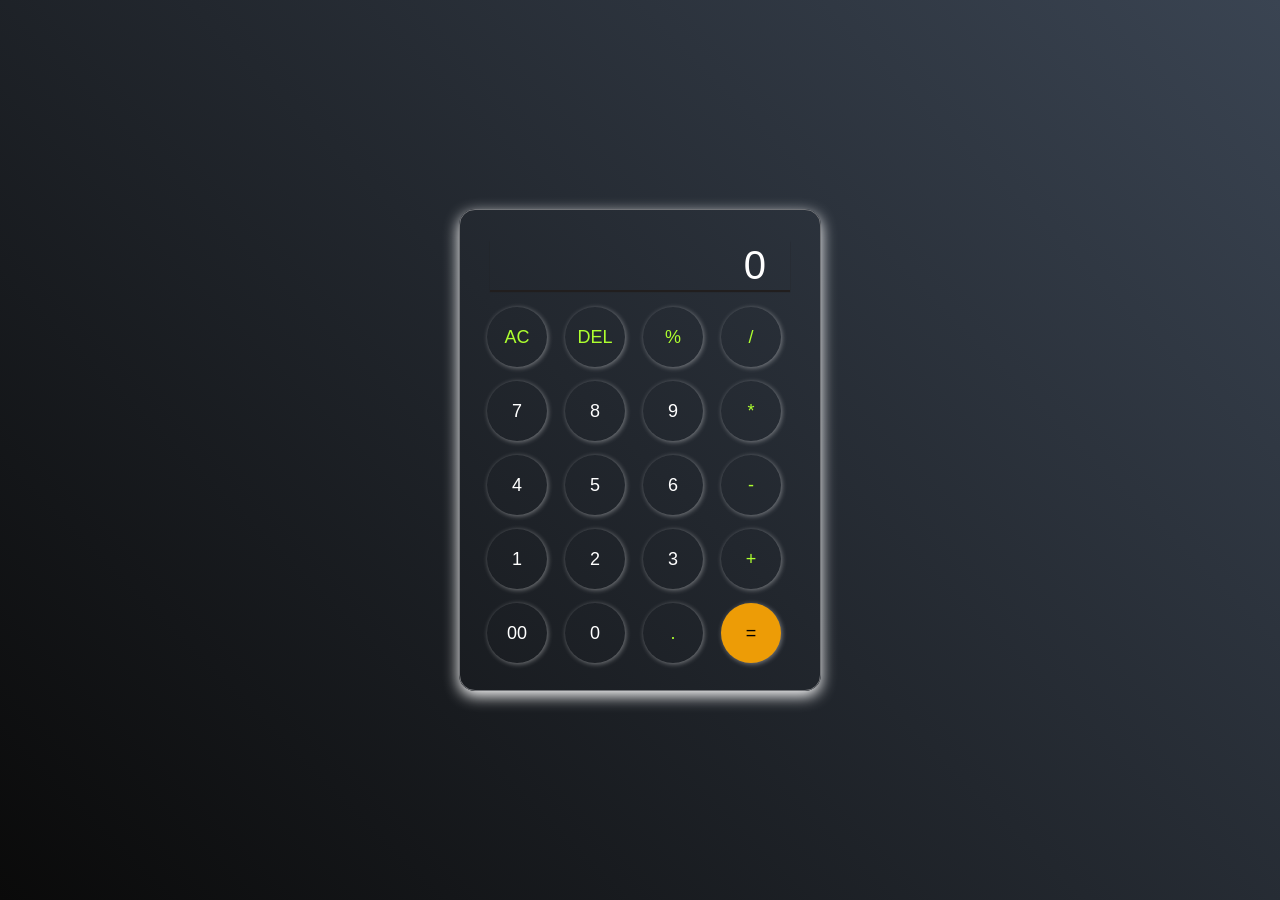
<file: index.html>
<!DOCTYPE html>
<html lang="en">
<head>
    <meta charset="UTF-8">
    <meta name="viewport" content="width=device-width, initial-scale=1.0">
    <title>Calculator</title>
    <link rel="stylesheet" href="style.css">
</head>
<body>
    <div class="container">
        <input type="text" placeholder="0" id="inputBox">

        <div>
            <button class="operator">AC</button>
            <button class="operator">DEL</button>
            <button class="operator">%</button>
            <button class="operator">/</button>
        </div>
        <div>
            <button>7</button>
            <button>8</button>
            <button>9</button>
            <button class="operator">*</button>
        </div>
        <div>
            <button>4</button>
            <button>5</button>
            <button>6</button>
            <button class="operator">-</button>
        </div>
        <div>
            <button>1</button>
            <button>2</button>
            <button>3</button>
            <button class="operator">+</button>
        </div>
        <div>
            <button>00</button>
            <button>0</button>
            <button class="operator">.</button>
            <button class="equalBtn">=</button>
        </div>
    </div>
    <script src="script.js"></script>
</body>
</html>
</file>
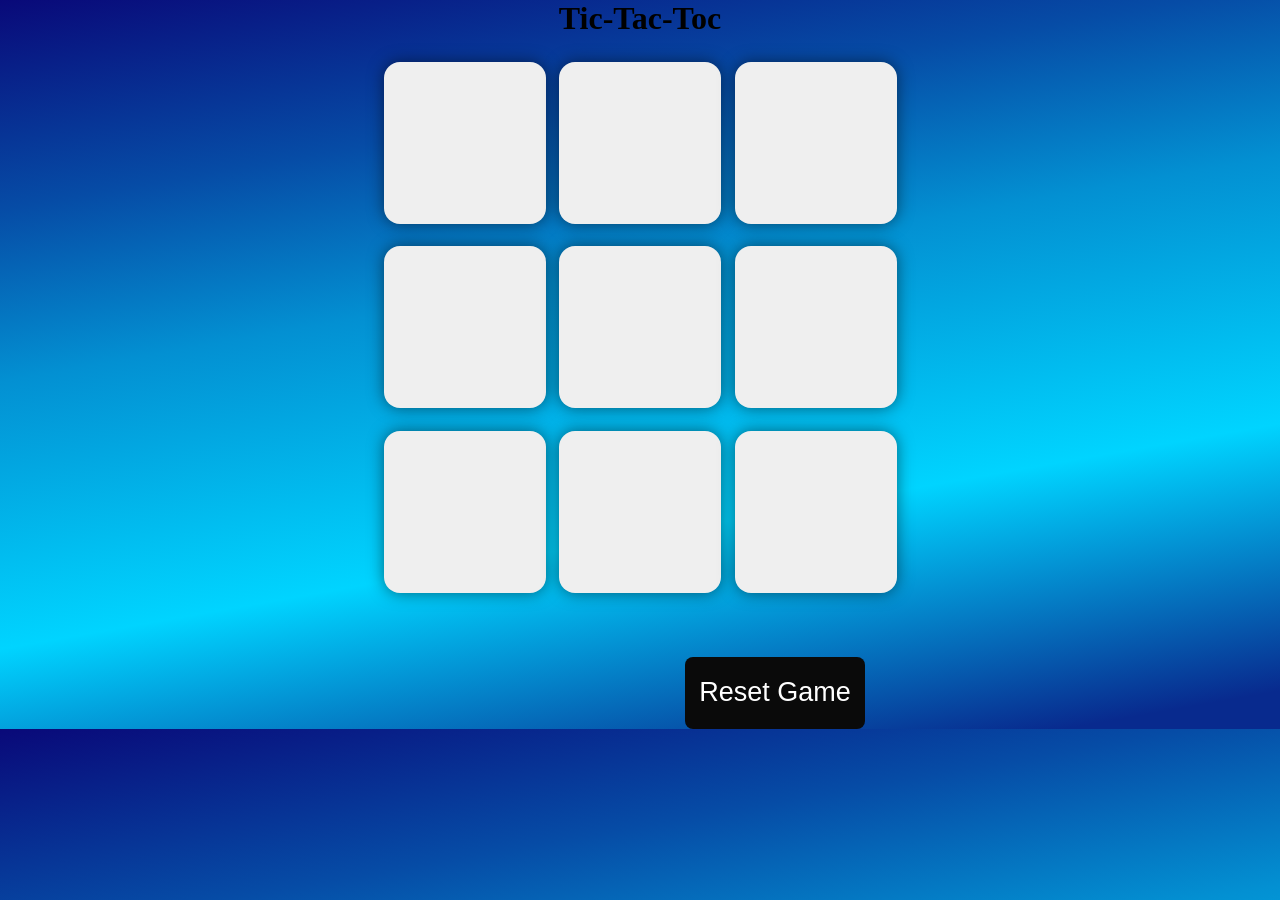
<file: Games/TicTacToe Game/index.html>
<!DOCTYPE html>
<html lang="en">
<head>
    <meta charset="UTF-8">
    <meta name="viewport" content="width=device-width, initial-scale=1.0">
    <title>Tic-Tac-Toc Game</title>
    <link rel="stylesheet" href="style.css">
</head>
<body>
    <div class="msg-container hide">
        <p id="msg">Winner</p>
        <button id="new-btn">New Game</button>
    </div>
    <main>
        <h1>Tic-Tac-Toc</h1>
        <div class="container">
        <div class="game">
           <button class="box"></button>
           <button class="box"></button>
           <button class="box"></button>
           <button class="box"></button>
           <button class="box"></button>
           <button class="box"></button>
           <button class="box"></button>
           <button class="box"></button>
           <button class="box"></button>
        </div>
        </div>
        <button id="reset">Reset Game</button>
    </main>
    <script src="script.js"></script>
</body>
</html>
</file>
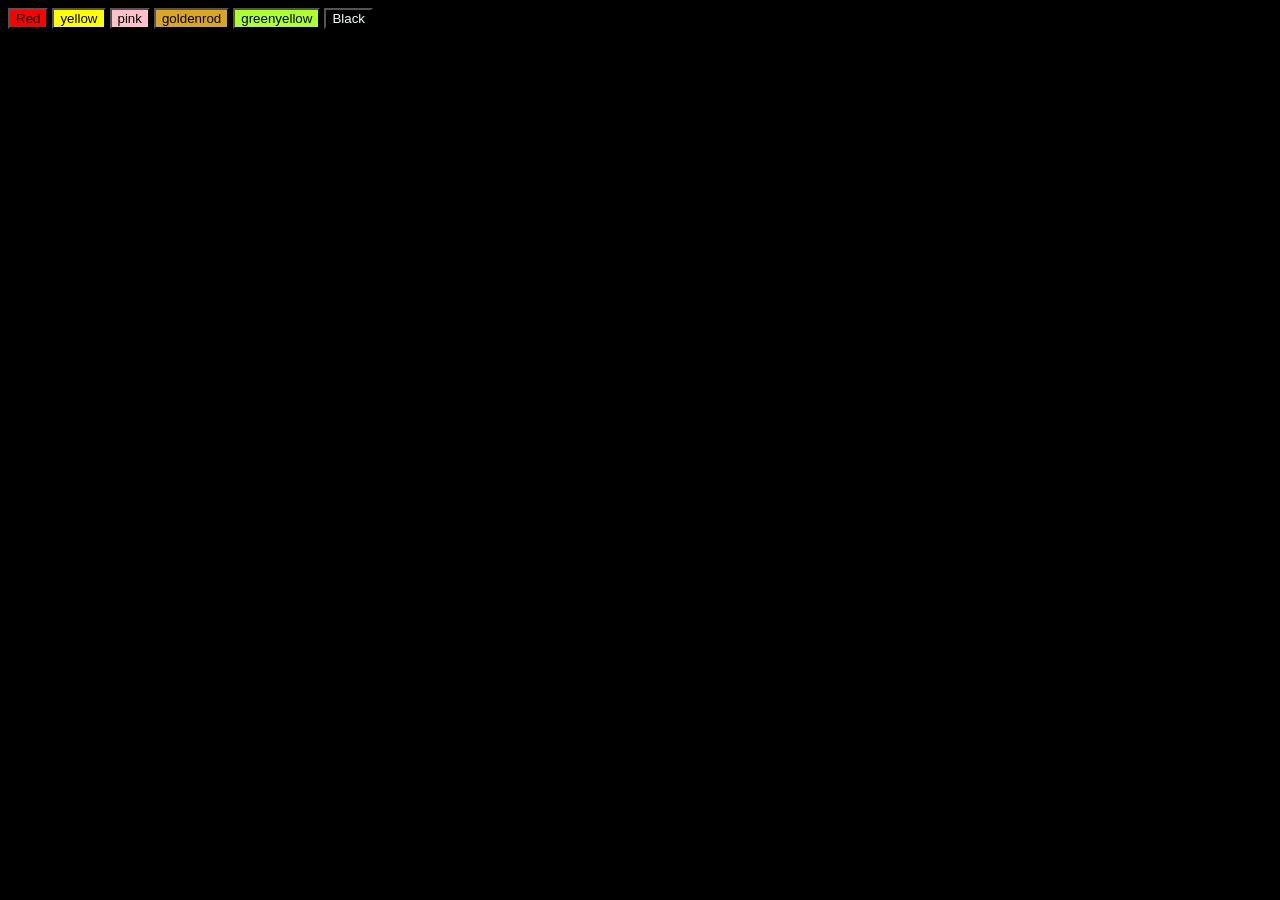
<file: colorChanger.html>
<!DOCTYPE html>
<html lang="en">
<head>
    <meta charset="UTF-8">
    <meta name="viewport" content="width=device-width, initial-scale=1.0">
    <title>Document</title>
</head>
<body style="background-color:black ;" >
    <div id="parent">
    <button id="red" style="background-color: red;">Red</button>
    <button id="yellow" style="background-color: yellow;">yellow</button>
    <button id="pink" style="background-color: pink;">pink</button>
    <button id="goldenrod" style="background-color: goldenrod;">goldenrod</button>
    <button id="greenyellow" style="background-color: greenyellow;">greenyellow</button>
    <button id="black" style="background-color: black; color: azure;" >Black</button>
    </div>

    <script src="colorChanger.js"></script>
</body>
</html>
</file>
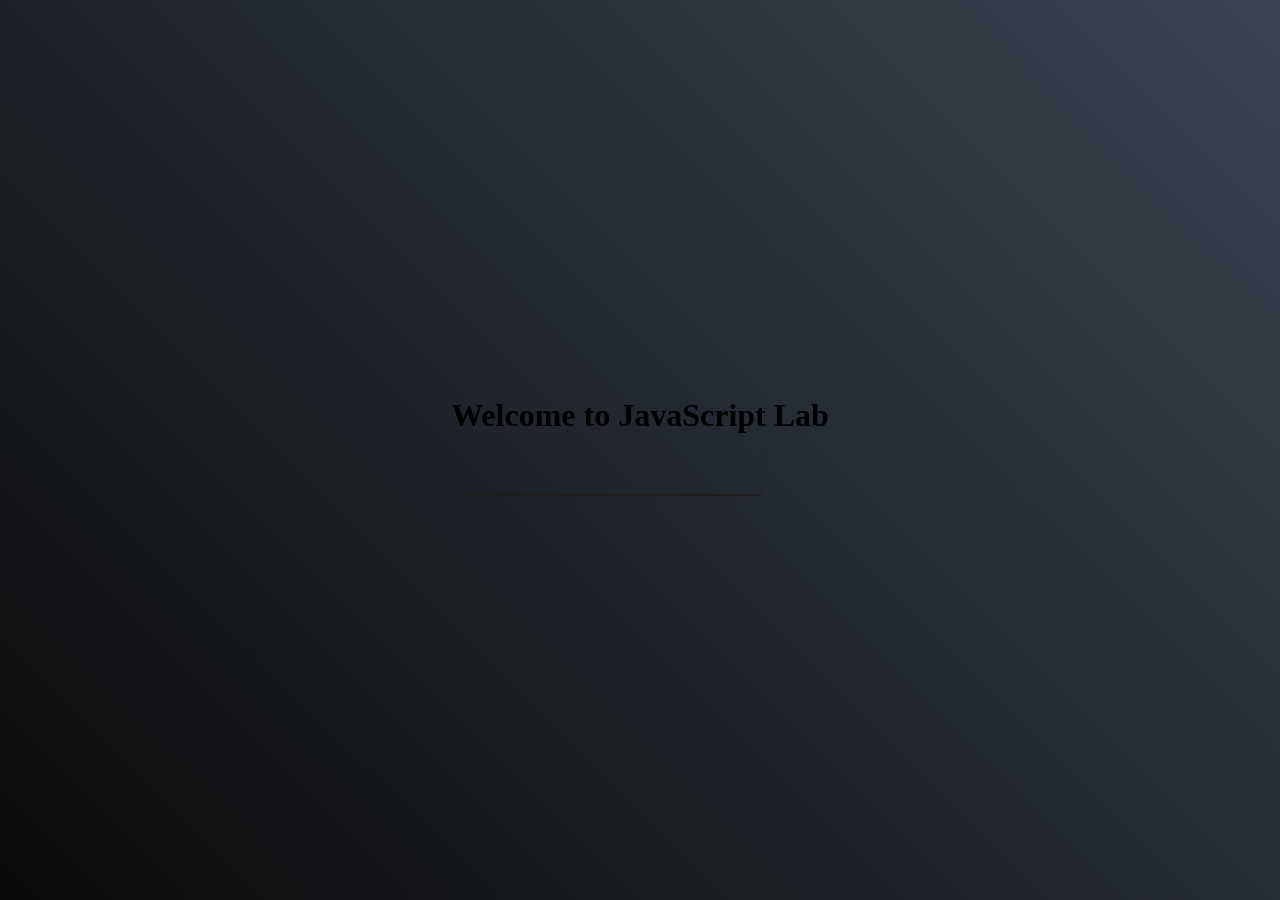
<file: index_1.html>
<!DOCTYPE html>
<html lang="en">
<head>
    <meta charset="UTF-8">
    <meta name="viewport" content="width=device-width, initial-scale=1.0">
    <title>Document</title>
    <link rel="stylesheet" href="style.css">
</head>
<body>
   <div id="bigBox">

    <h1> Welcome to JavaScript Lab</h1>

    <input type="text" id="mainBox">
   </div>


</body>
</html>
</file>
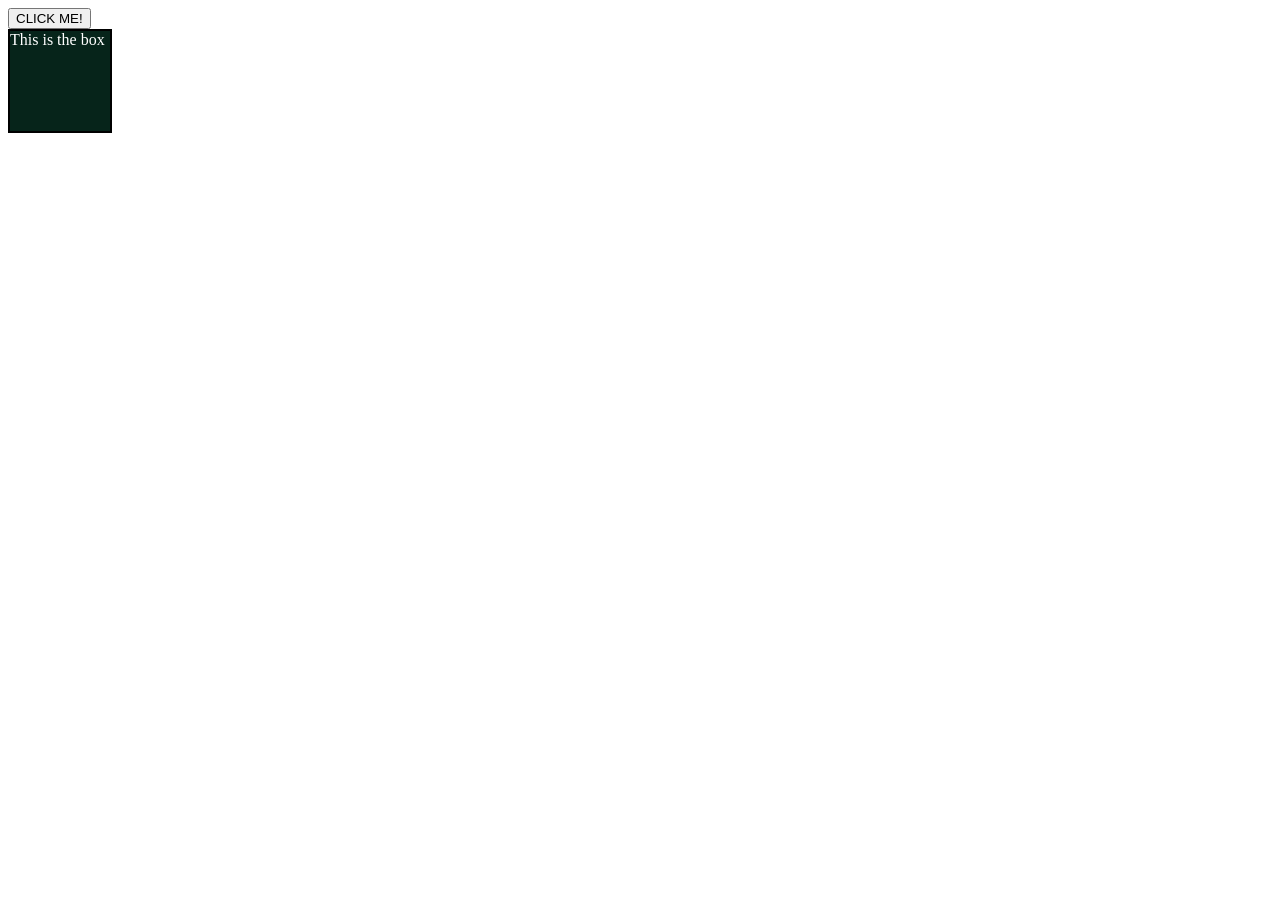
<file: Events In JS/index_2.html>
<!DOCTYPE html>
<html lang="en">
<head>
    <meta charset="UTF-8">
    <meta name="viewport" content="width=device-width, initial-scale=1.0">
    <title>Document</title>
    <link rel="stylesheet" href="events.css">
</head>
<body>
    <button onclick="console.log('button was clicked'); alert('hello');">
    CLICK ME!</button>


    <!-- // Inline Events -->
        <!-- <button ondblclick="console.log('button was clicked 2x');"> -->
        <!-- click me 2 times!</button> -->

        <!-- //   Use External Events on this button -->
<!-- 
       <button id="btn1">btn1</button>
           <div  onmouseover="console.log('inside div')"> this is a div</div>
         -->



         <!-- <button id="mode">Change Mode</button> -->



                                     <!-- Event Listener -->

         <div>This is the box</div>
    <script src="event.js"></script>
</body>
</html>
</file>
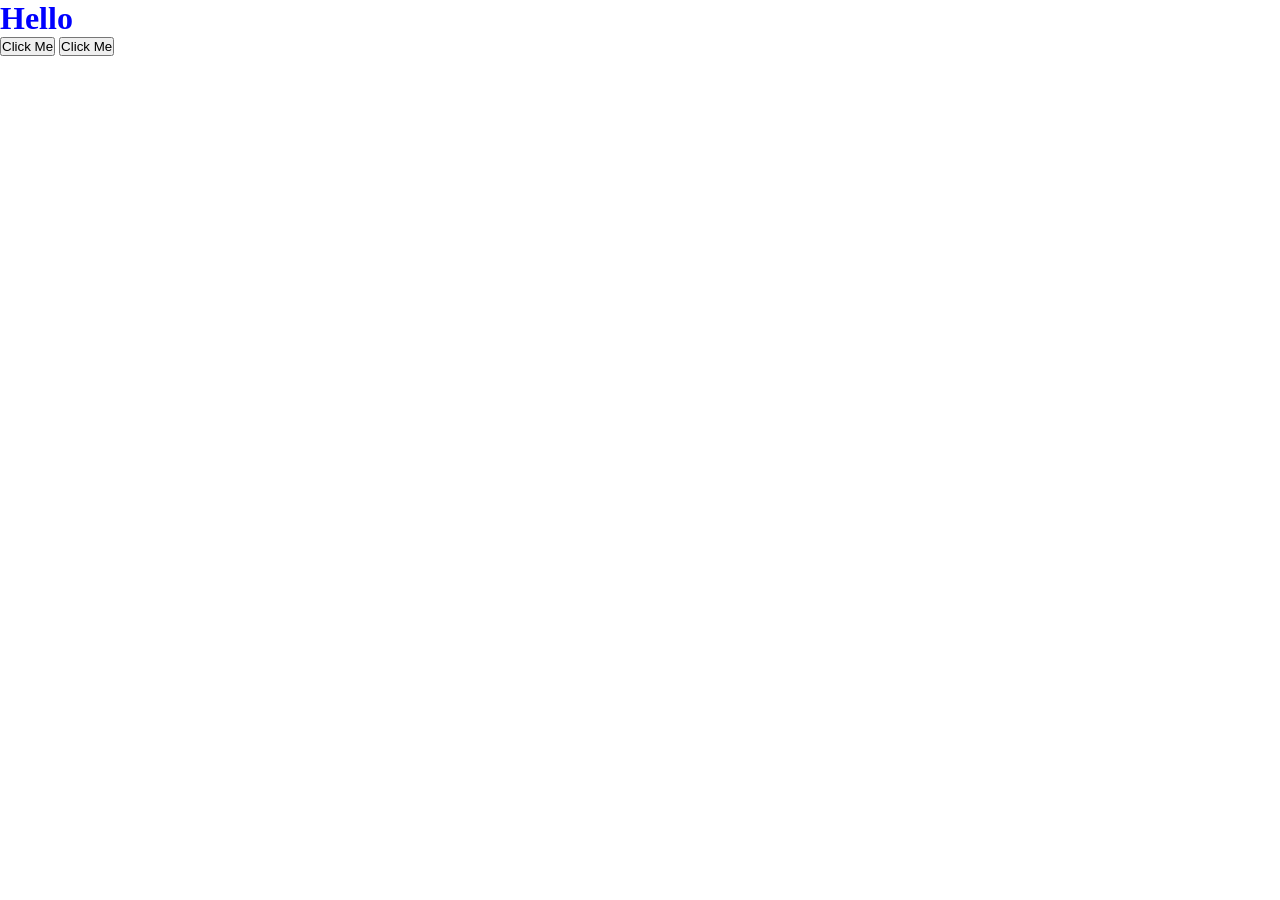
<file: FIRST PROGRAM/basics.html>
<!DOCTYPE html>
<html lang="en">
<head>
    <meta charset="UTF-8">
    <meta name="viewport" content="width=device-width, initial-scale=1.0">
    <title>Basics Concept</title>
    <link rel="stylesheet" href="basics.css">
</head>
<body>
    <h1 id="title">Hello</h1>
    <button onclick="changeText()">Click Me</button>
    <button id="btn">Click Me</button>
    <script src="basics.js"></script>
</body>
</html>
</file>
<file: style.css>
*{
    margin:0% ;
    padding: 0%;
    box-sizing: border-box;
}
body{
    width: 100%;
    height: 100vh;
    display: flex;
    justify-content: center;
    align-items: center;
    background: linear-gradient(45deg,#0a0a0a, #3a4452);


}

.container{
    border: 1px solid #717377;
    padding: 20px;
    border-radius: 16px; 
    background: transparent;
    box-shadow: 0px 5px 15px #ffffff;

}
input{
    width: 300px;
    height: 50px;
    /* border-radius: 10px; */
    border: none;
    padding: 24px;
    margin: 10px;
    background: transparent;
    box-shadow:0px 2px 1px #211e1e;
    font-size: 40px;
    text-align: right;
    cursor: pointer;
    color: #ffffff;

}

input::placeholder{
    color: #ffffff;
}

button{
    border: none;

    width: 60px;
    height: 60px;
    margin: 7px;
    /* padding: 5px; */
    border-radius: 50px;
    font-size: 18px;
    background-color: transparent;
    box-shadow:1px 1px 5px rgba(255,255 ,255, 0.4) ;
    color: white;
    cursor: pointer;
}

.equalBtn{
    background-color: rgb(237, 156, 6);
    color: black;
}
.operator{
    color: greenyellow;
}
</file>
<file: Games/TicTacToe Game/style.css>
*{
   margin: 0;
   padding: 0;
   box-sizing: border-box;
}

body{
    background-color: white;
    background: #020024;
background: linear-gradient(170deg, rgba(2, 0, 36, 1) 0%, rgba(9, 9, 121, 1) 0%, rgba(6, 76, 166, 1) 22%, rgba(3, 144, 210, 1) 40%, rgba(0, 212, 255, 1) 68%, rgba(8, 42, 142, 1) 96%);
    text-align: center;
}

h1{
    /* font-size:50px; */
}

.container{
    height: 70vh;
    display: flex;
    flex-wrap: wrap;
    justify-content: center;
    margin-top: 20px;

}

.game{
    height: 60vmin;
    width: 60vmin;
    display: flex;
    flex-wrap: wrap;
    justify-content: center;
    align-items: center;
    gap: 1.5vmin;
}

.box{
    height: 18vmin;
    width: 18vmin;
    border-radius: 1rem;
    border: none;
    box-shadow: 0 0 1rem rgba(0, 0, 0, 0.5);
    font-size: 16vmin;
    color:black;
}

#reset{
    height:8vmin;
    width: 20vmin;
    border-radius: 0.5rem;
    background-color: rgb(10, 10, 10);
    color: white;
    font-size: 3vmin;
    font-weight: lighter;
    margin-left: 30vmin;
    margin-top:-10vmin;
    border:none;
}

#new-btn{
    height:8vmin;
    width: 20vmin;
    border-radius: 0.5rem;
    background-color: rgb(10, 10, 10);
    color: white;
    font-size: 3vmin;
    font-weight: lighter;
    /* margin-left: 30vmin; */
    /* margin-top:-10vmin; */
    border:none;
}
#msg{
    color: #ffffc7;
    font-size: 5vmin;

}
.msg-container{
    height: 30vmin;
}
.hide{
    display: none;
}
</file>
<file: Events In JS/events.css>
div{
    height: 100px;
    width: 100px;
    background-color: rgb(6, 36, 26);
    color: white;
    border: 2px solid black;
}
</file>
<file: FIRST PROGRAM/basics.css>
*{
   margin: 0;
   padding: 0;
   box-sizing: border-box;
}
h1{
    color: blue;
}
</file>
